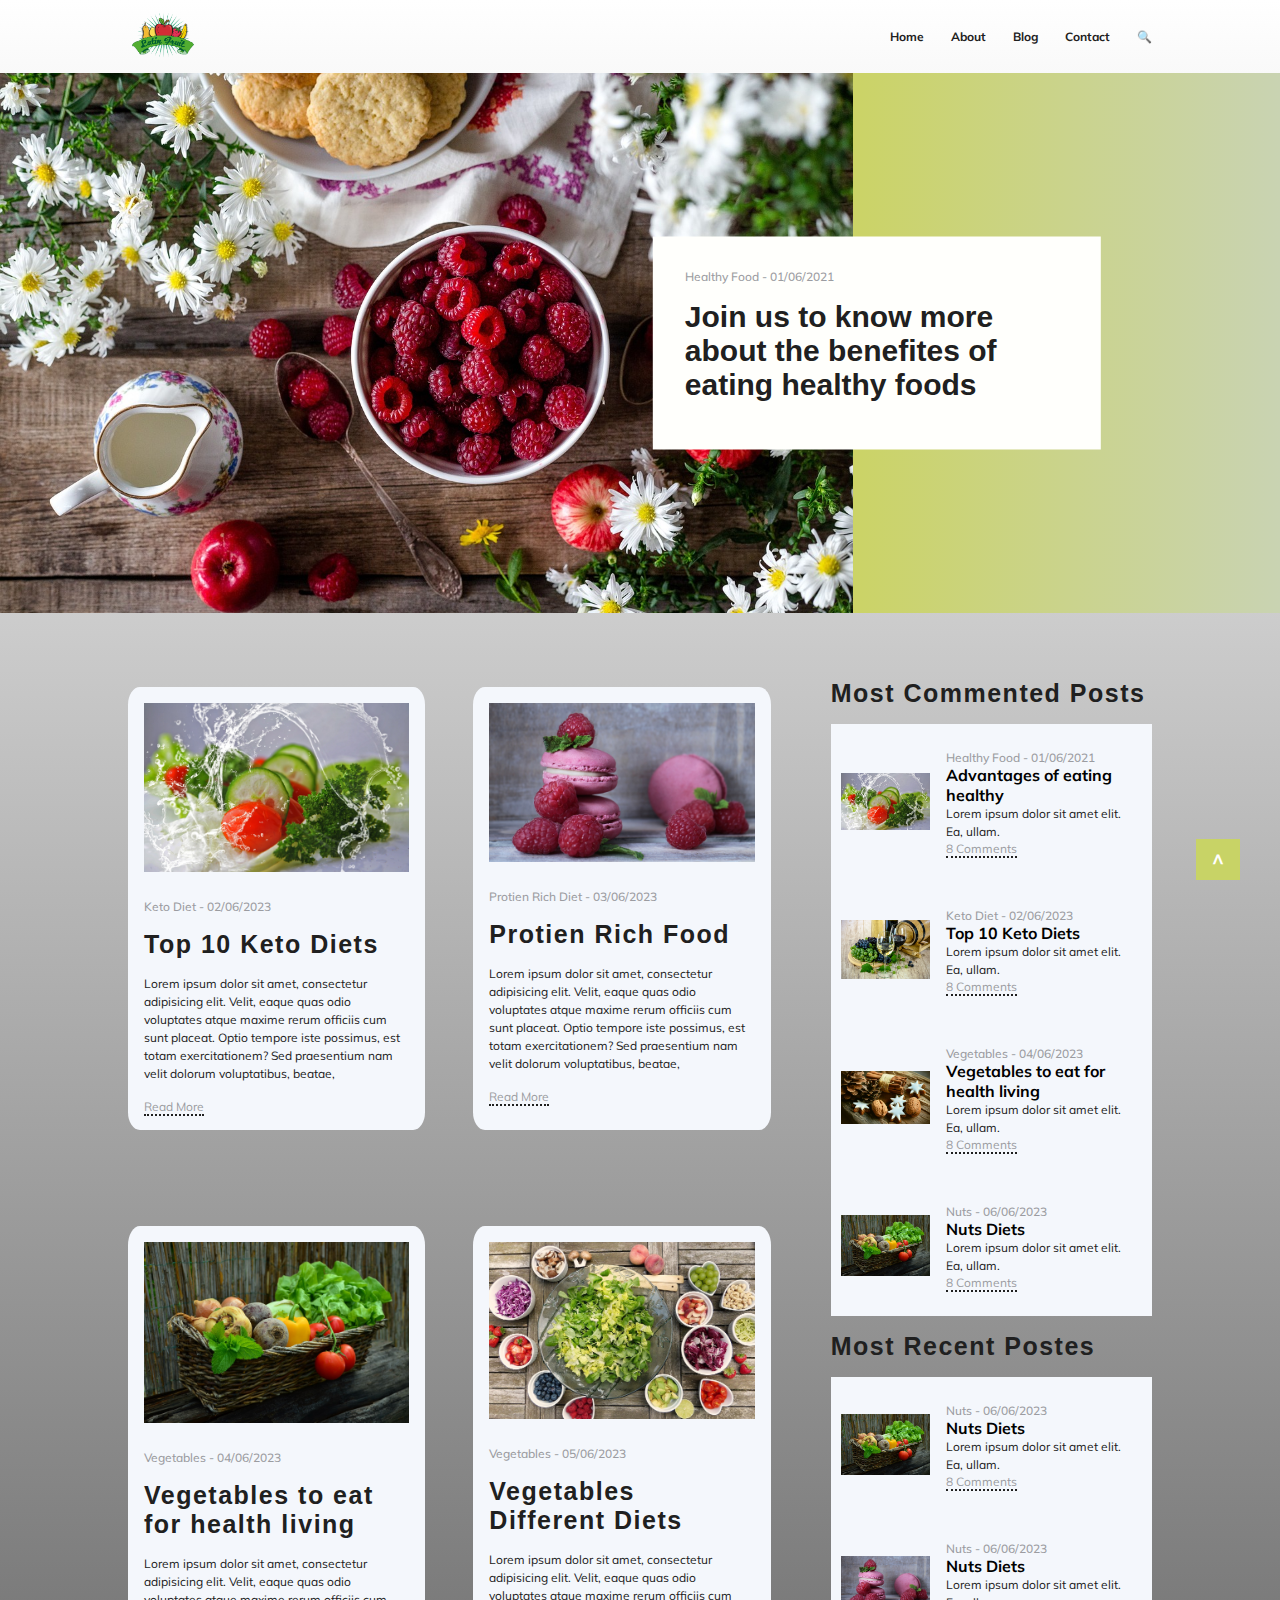
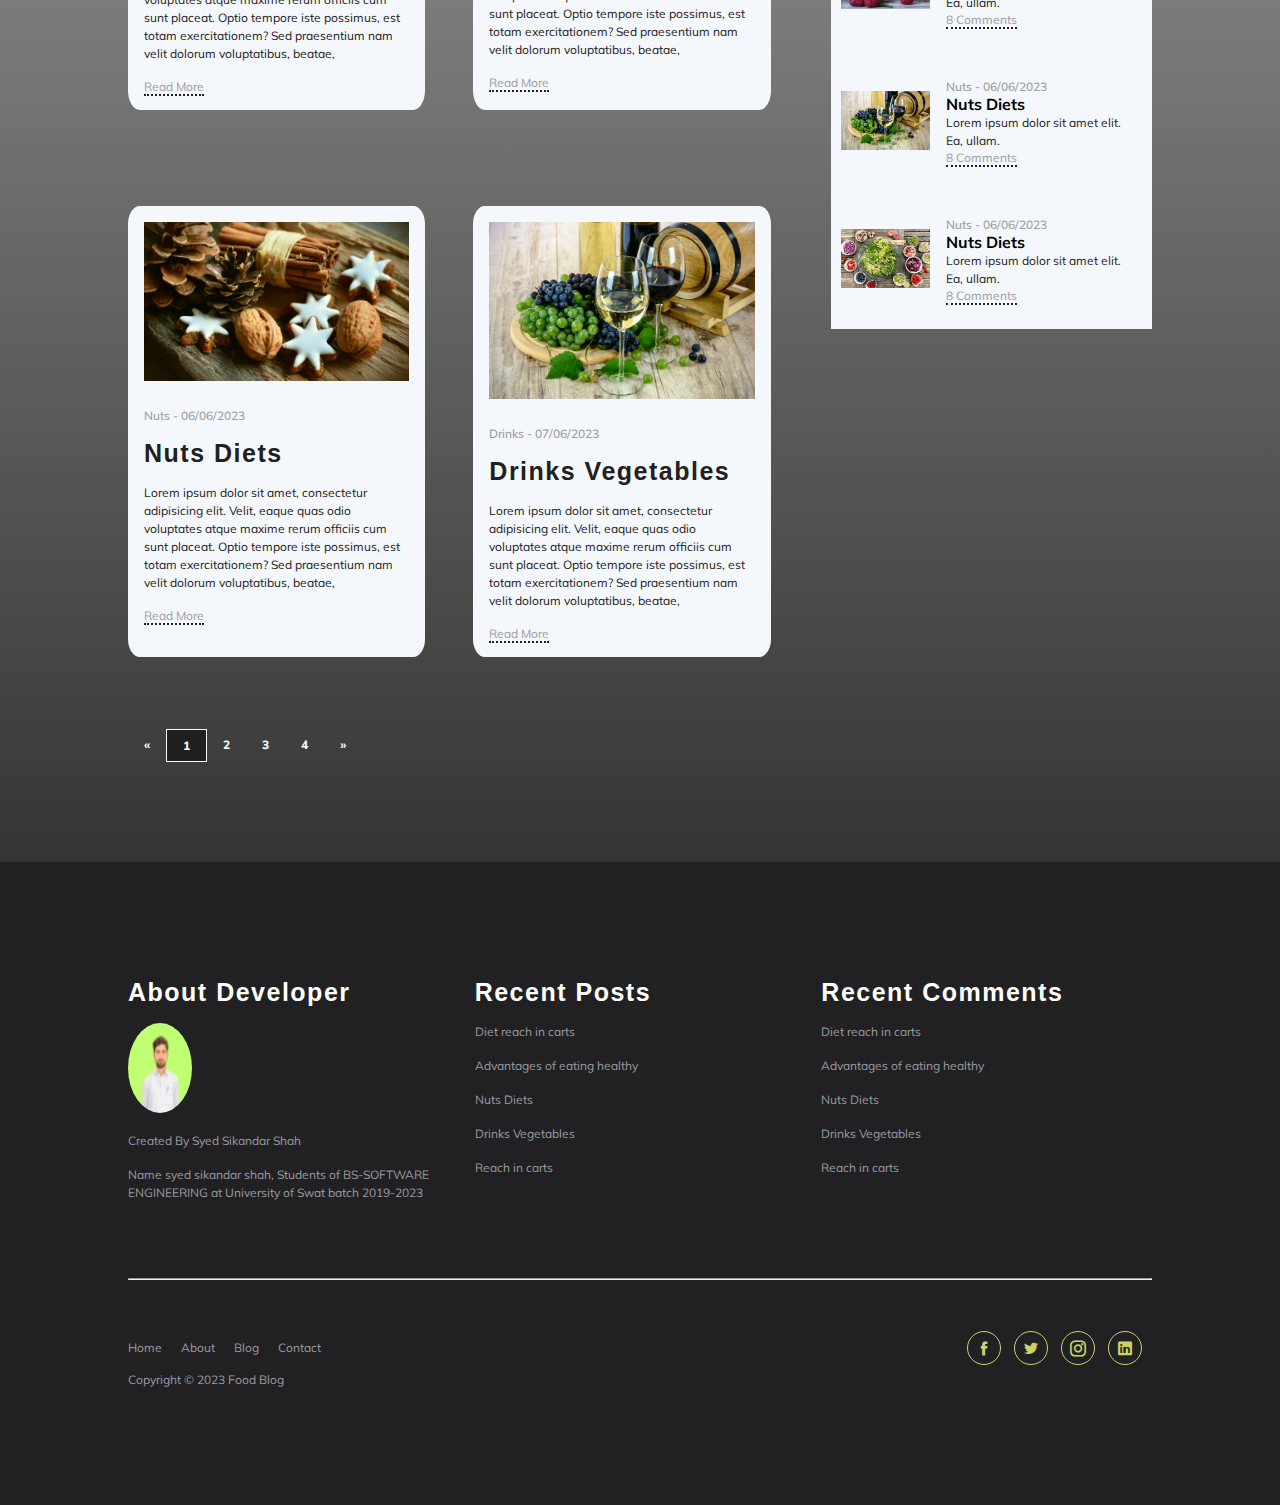
<file: index.html>
<!DOCTYPE html>
<html lang="en">

<head>
    <meta charset="UTF-8">
    <meta http-equiv="X-UA-Compatible" content="IE=edge">
    <meta name="viewport" content="width=device-width, initial-scale=1.0">
    <title>FOOD WEBSITE</title>
    <link rel="icon" href="logo.png">
    <link rel="stylesheet" href="font/icofont/icofont.min.css">
    <link rel="stylesheet" href="style.css">

</head>

<body>
    <div class="scroll-top">^</div>
    <div class="site-container">
        <nav>
            <div class="logo">
                <img src="logo.png" alt="">
            </div>
            <div class="menu">
                <a href="#home">Home</a>
                <a href="#about">About</a>
                <a href="#blog">Blog</a>
                <a href="#contact">Contact</a>
                <a href="#search">&#x1F50D;</a>
            </div>
            <div class="mobile-menu" onclick="myFunction()">
                <i class="icofont-navigation-menu"></i>
            </div>
        </nav>
    </div>

    <!-- Hero Section -->
    <section class="hero">
        <div class="left"></div>
        <div class="right">
            <div class="content-box">
                <span>Healthy Food - 01/06/2021</span>
                <h1>Join us to know more about the benefites of eating healthy foods</h1>
            </div>
        </div>

    </section>

    <!-- Blog Section -->
    <div class="site-container">
        <main>
            <div class="blog">
                <div class="blog-post">
                    <div class="thumbnail">
                        <img src="blog1.jpg" alt="">
                    </div>
                    <div class="blog-content">
                        <span>Keto Diet - 02/06/2023</span>
                        <h3>Top 10 Keto Diets</h3>
                        <p>
                            Lorem ipsum dolor sit amet, consectetur adipisicing elit. Velit, eaque quas odio voluptates
                            atque maxime rerum officiis cum sunt placeat. Optio tempore iste possimus, est totam
                            exercitationem? Sed praesentium nam velit dolorum voluptatibus, beatae,

                        </p>
                        <a href="#">Read More</a>
                    </div>
                </div>

                <div class="blog-post">
                    <div class="thumbnail">
                        <img src="blog2.jpg" alt="">
                    </div>
                    <div class="blog-content">
                        <span>Protien Rich Diet - 03/06/2023</span>
                        <h3>Protien Rich Food</h3>
                        <p>
                            Lorem ipsum dolor sit amet, consectetur adipisicing elit. Velit, eaque quas odio voluptates
                            atque maxime rerum officiis cum sunt placeat. Optio tempore iste possimus, est totam
                            exercitationem? Sed praesentium nam velit dolorum voluptatibus, beatae,

                        </p>
                        <a href="#">Read More</a>
                    </div>
                </div>

                <div class="blog-post">
                    <div class="thumbnail">
                        <img src="blog3.jpg" alt="">
                    </div>
                    <div class="blog-content">
                        <span>Vegetables - 04/06/2023</span>
                        <h3>Vegetables to eat for health living</h3>
                        <p>
                            Lorem ipsum dolor sit amet, consectetur adipisicing elit. Velit, eaque quas odio voluptates
                            atque maxime rerum officiis cum sunt placeat. Optio tempore iste possimus, est totam
                            exercitationem? Sed praesentium nam velit dolorum voluptatibus, beatae,

                        </p>
                        <a href="#">Read More</a>
                    </div>
                </div>


                <div class="blog-post">
                    <div class="thumbnail">
                        <img src="blog4.jpg" alt="">
                    </div>
                    <div class="blog-content">
                        <span>Vegetables - 05/06/2023</span>
                        <h3>Vegetables Different Diets</h3>
                        <p>
                            Lorem ipsum dolor sit amet, consectetur adipisicing elit. Velit, eaque quas odio voluptates
                            atque maxime rerum officiis cum sunt placeat. Optio tempore iste possimus, est totam
                            exercitationem? Sed praesentium nam velit dolorum voluptatibus, beatae,

                        </p>
                        <a href="#">Read More</a>
                    </div>
                </div>

                <div class="blog-post">
                    <div class="thumbnail">
                        <img src="blog5.jpg" alt="">
                    </div>
                    <div class="blog-content">
                        <span>Nuts - 06/06/2023</span>
                        <h3>Nuts Diets</h3>
                        <p>
                            Lorem ipsum dolor sit amet, consectetur adipisicing elit. Velit, eaque quas odio voluptates
                            atque maxime rerum officiis cum sunt placeat. Optio tempore iste possimus, est totam
                            exercitationem? Sed praesentium nam velit dolorum voluptatibus, beatae,

                        </p>
                        <a href="#">Read More</a>
                    </div>
                </div>


                <div class="blog-post">
                    <div class="thumbnail">
                        <img src="blog6.jpg" alt="">
                    </div>
                    <div class="blog-content">
                        <span>Drinks - 07/06/2023</span>
                        <h3>Drinks Vegetables</h3>
                        <p>
                            Lorem ipsum dolor sit amet, consectetur adipisicing elit. Velit, eaque quas odio voluptates
                            atque maxime rerum officiis cum sunt placeat. Optio tempore iste possimus, est totam
                            exercitationem? Sed praesentium nam velit dolorum voluptatibus, beatae,

                        </p>
                        <a href="#">Read More</a>
                    </div>
                </div>
                <div class="pagination">
                    <a href="#">&laquo;</a>
                    <a href="" class="active">1</a>
                    <a href="">2</a>
                    <a href="">3</a>
                    <a href="">4</a>
                    <a href="#">&raquo;</a>
                </div>
            </div>
            <aside>
                <div class="commented-posts">
                    <header>
                        <h3>Most Commented Posts</h3>
                    </header>
                    <div class="wrapper">
                        <div class="thumb">
                            <img src="blog1.jpg" alt="">
                        </div>
                        <div class="content">
                            <span>Healthy Food - 01/06/2021</span>
                            <h4>Advantages of eating healthy</h4>
                            <p>Lorem ipsum dolor sit amet elit. Ea, ullam.</p>
                            <a href="#"> 8 Comments</a>
                        </div>
                    </div>

                    <div class="wrapper">
                        <div class="thumb">
                            <img src="blog6.jpg" alt="">
                        </div>
                        <div class="content">
                            <span>Keto Diet - 02/06/2023</span>
                            <h4>Top 10 Keto Diets</h4>
                            <p>Lorem ipsum dolor sit amet elit. Ea, ullam.</p>
                            <a href="#"> 8 Comments</a>
                        </div>
                    </div>

                    <div class="wrapper">
                        <div class="thumb">
                            <img src="blog5.jpg" alt="">
                        </div>
                        <div class="content">
                            <span>Vegetables - 04/06/2023</span>
                            <h4>Vegetables to eat for health living</h4>
                            <p>Lorem ipsum dolor sit amet elit. Ea, ullam.</p>
                            <a href="#"> 8 Comments</a>
                        </div>
                    </div>

                    <div class="wrapper">
                        <div class="thumb">
                            <img src="blog3.jpg" alt="">
                        </div>
                        <div class="content">
                            <span>Nuts - 06/06/2023</span>
                            <h4>Nuts Diets</h4>
                            <p>Lorem ipsum dolor sit amet elit. Ea, ullam.</p>
                            <a href="#"> 8 Comments</a>
                        </div>
                    </div>
                </div>
                <div class="recent-posts">
                    <header>
                        <h3>Most Recent Postes</h3>
                    </header>
                    <div class="wrapper">
                        <div class="thumb">
                            <img src="blog3.jpg" alt="">
                        </div>
                        <div class="content">
                            <span>Nuts - 06/06/2023</span>
                            <h4>Nuts Diets</h4>
                            <p>Lorem ipsum dolor sit amet elit. Ea, ullam.</p>
                            <a href="#"> 8 Comments</a>
                        </div>
                    </div>

                    <div class="wrapper">
                        <div class="thumb">
                            <img src="blog2.jpg" alt="">
                        </div>
                        <div class="content">
                            <span>Nuts - 06/06/2023</span>
                            <h4>Nuts Diets</h4>
                            <p>Lorem ipsum dolor sit amet elit. Ea, ullam.</p>
                            <a href="#"> 8 Comments</a>
                        </div>
                    </div>

                    <div class="wrapper">
                        <div class="thumb">
                            <img src="blog6.jpg" alt="">
                        </div>
                        <div class="content">
                            <span>Nuts - 06/06/2023</span>
                            <h4>Nuts Diets</h4>
                            <p>Lorem ipsum dolor sit amet elit. Ea, ullam.</p>
                            <a href="#"> 8 Comments</a>
                        </div>
                    </div>

                    <div class="wrapper">
                        <div class="thumb">
                            <img src="blog4.jpg" alt="">
                        </div>
                        <div class="content">
                            <span>Nuts - 06/06/2023</span>
                            <h4>Nuts Diets</h4>
                            <p>Lorem ipsum dolor sit amet elit. Ea, ullam.</p>
                            <a href="#"> 8 Comments</a>
                        </div>
                    </div>
                </div>
            </aside>
        </main>
    </div>


    <footer>
        <div class="site-container">
            <div class="footer-top">
                <div class="left">
                    <h3> About Developer</h3>
                    <img src="creater.png" alt="">
                    <p> Created By Syed Sikandar Shah</p>
                    <p>Name syed sikandar shah, Students of BS-SOFTWARE ENGINEERING at University of Swat batch
                        2019-2023 </p>
                </div>
                <div class="center">
                    <h3> Recent Posts</h3>
                    <a href="#">
                        <p>Diet reach in carts</p>
                    </a>
                    <a href="#">
                        <p>Advantages of eating healthy</p>
                    </a>
                    <a href="#">
                        <p>Nuts Diets</p>
                    </a>
                    <a href="#">
                        <p>Drinks Vegetables</p>
                    </a>
                    <a href="#">
                        <p>Reach in carts</p>
                    </a>
                </div>
                <div class="right">
                    <h3>Recent Comments</h3>

                    <a href="#">
                        <p>Diet reach in carts</p>
                    </a>
                    <a href="#">
                        <p>Advantages of eating healthy</p>
                    </a>
                    <a href="#">
                        <p>Nuts Diets</p>
                    </a>
                    <a href="#">
                        <p>Drinks Vegetables</p>
                    </a>
                    <a href="#">
                        <p>Reach in carts</p>
                    </a>
                </div>
            </div>
            <hr>
            <div class="footer-bottom">
                <div class="footer-menu">
                    <ul>
                        <li><a href="">Home</a></li>
                        <li><a href="">About</a></li>
                        <li><a href="">Blog</a></li>
                        <li><a href="">Contact</a></li>
                    </ul>
                    <p>Copyright &copy; 2023 Food Blog</p>
                </div>
                <div class="social-icons">
                    <a class="icofont-facebook"></a>
                    <a class="icofont-twitter"></a>
                    <a class="icofont-instagram"></a>
                    <a class="icofont-linkedin"></a>
                </div>
            </div>
        </div>
    </footer>


    <script src="app.js"></script>
</body>

</html>
</file>
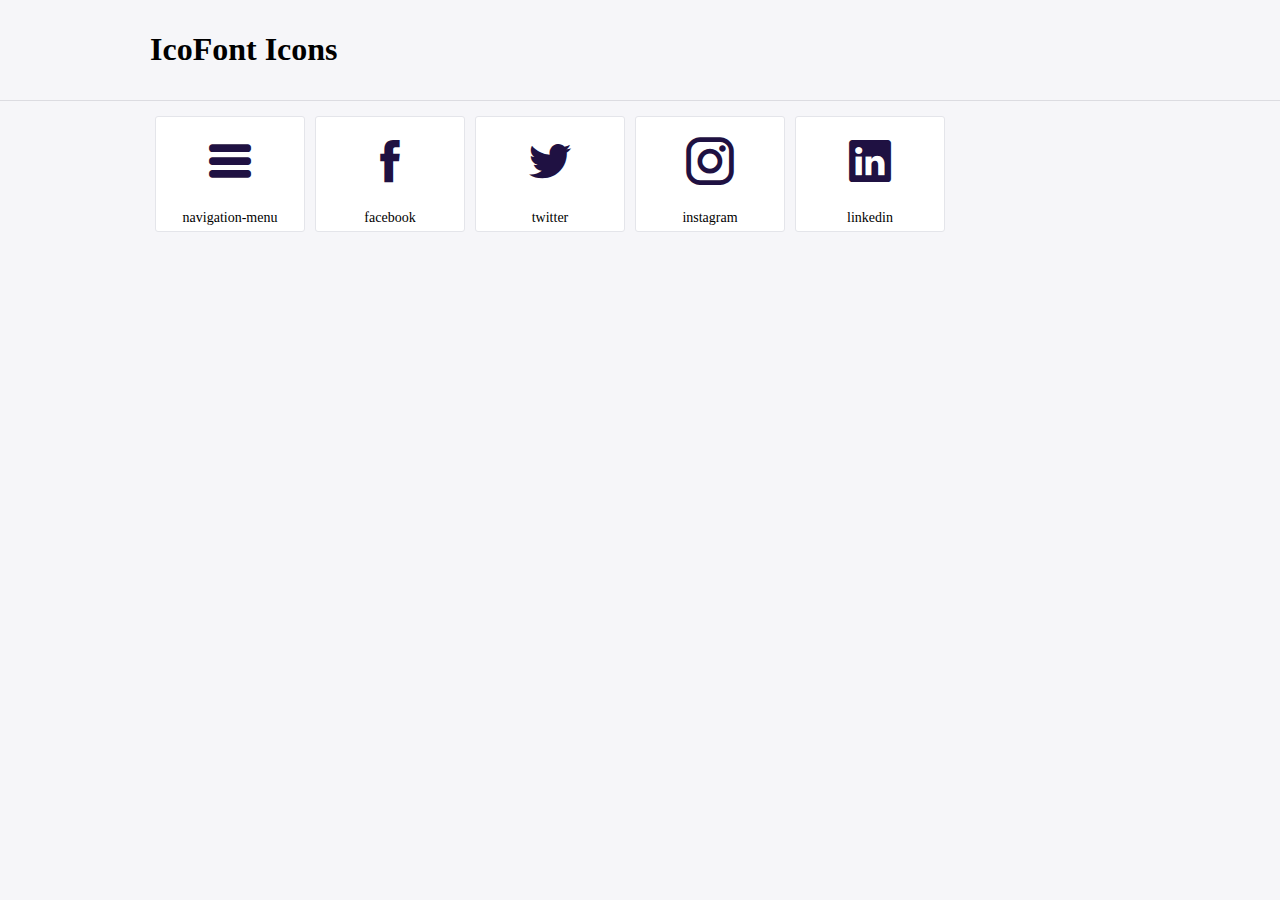
<file: font/icofont/demo.html>
<!DOCTYPE html>
	<html>
	<head>
		<meta charset="utf-8">
		<title>Examples | IcoFont</title>
		<link rel="stylesheet" type="text/css" href="./icofont.min.css">
		<style type="text/css">
			body {
				margin: 0;
				padding: 0;
				background: #F6F6F9;
			}
			.header {
				border-bottom: 1px solid #DCDCE1;
				padding: 10px 0;
				margin-bottom: 10px;
			}
			.container {
				width: 980px;
				margin: 0 auto;
			}
			.ico-title {
				font-size: 2em;
			}
			.iconlist {
				margin: 0;
				padding: 0;
				list-style: none;
				text-align: center;
				width: 100%;
				display: flex;
				flex-wrap: wrap;
				flex-direction: row;
			}
			.iconlist li {
				position: relative;
				margin: 5px;
				width: 150px;
				cursor: pointer;
			}
			.iconlist li .icon-holder {
				position: relative;
				text-align: center;
				border-radius: 3px;
				overflow: hidden;
				padding-bottom: 5px;
				background: #ffffff;
				border: 1px solid #E4E5EA;
				transition: all 0.2s linear 0s;
			}
			.iconlist li .icon-holder:hover {
				background: #00C3DA;
				color: #ffffff;
			}
			.iconlist li .icon-holder:hover .icon i {
				color: #ffffff;
			}
			.iconlist li .icon-holder .icon {
				padding: 20px;
				text-align: center;
			}
			.iconlist li .icon-holder .icon i {
				font-size: 3em;
				color: #1F1142;
			}
			.iconlist li .icon-holder span {
				font-size: 14px;
				display: block;
				margin-top: 5px;
				border-radius: 3px;
			}
		</style>
	</head>
	<body>
	<div class="header">
		<div class="container">
			<h1 class="ico-title"> IcoFont Icons </h1>
		</div>
	</div>
	<div class="container">
		<ul class="iconlist">
		
		<li>
			<div class="icon-holder">
				<div class="icon"> 
					<i class="icofont-navigation-menu"></i>
				</div> 
				<span> navigation-menu </span>
			</div>
		</li>
		
		<li>
			<div class="icon-holder">
				<div class="icon"> 
					<i class="icofont-facebook"></i>
				</div> 
				<span> facebook </span>
			</div>
		</li>
		
		<li>
			<div class="icon-holder">
				<div class="icon"> 
					<i class="icofont-twitter"></i>
				</div> 
				<span> twitter </span>
			</div>
		</li>
		
		<li>
			<div class="icon-holder">
				<div class="icon"> 
					<i class="icofont-instagram"></i>
				</div> 
				<span> instagram </span>
			</div>
		</li>
		
		<li>
			<div class="icon-holder">
				<div class="icon"> 
					<i class="icofont-linkedin"></i>
				</div> 
				<span> linkedin </span>
			</div>
		</li>
		
		</ul>
	</div>	
	</body>
	</html>
</file>
<file: style.css>
@import url('https://fonts.googleapis.com/css2?family=Mulish:wght@400;500;700&family=Playfair+Display:wght@800&family=Poppins:wght@400;800&family=Ubuntu:ital,wght@1,300&display=swap');

:root {
    --promary--color: #202020;
    --secondary-color: #F4F7FC;
    --grey: #a6a6a6;
}

html {
    font-size: 62.5%;
    scroll-behavior: smooth;
}


*,
::before,
::after {
    padding: 0;
    margin: 0;
    box-sizing: border-box;
}

body {
    font-family: 'Mulish', sans-serif;
    background: linear-gradient(to bottom, white, black);
}


h1,
h2,
h3 {
    font-family: 'Playflair Display', sans-serif;
    font-weight: 700;
    color: var(--promary--color);
    margin: 1.6rem 0;
}

p {
    font-weight: 400;
    margin: 1.6rem 0;
    font-size: 1.2rem;
    color: var(--promary--color);
    line-height: 1.5;
}

h1 {
    font-size: 3rem;
}


@media screen and (max-width:768px) {
    h1 {
        font-size: 3rem;
    }
}


h2 {
    font-size: 3rem;
    letter-spacing: 1.5px;
}

h3 {
    font-size: 2.5rem;
    letter-spacing: 1.5px;
}

h4 {
    font-size: 1.6rem;
}

span {
    color: var(--grey);
    font-size: 1.5rem;
    font-weight: 500;
}


a {
    text-decoration: none;
    margin: 1.6rem 0;
    color: var(--gray);
    font-size: 1.6rem;
    border-bottom: 2px dotted var(--promary--color);
}



.site-container {
    width: 80%;
    margin: 0 auto;

}

img {
    max-width: 100%;
    height: auto;
}

hr {
    margin: 16px 0;
}

.scroll-top
{
    position: fixed;
    bottom: 20px;
    right: 40px;
    z-index: 99;
    background-color: #C8D366;
    color: white;
    cursor: pointer;
    padding: 8px 16px;
    font-size: 20px;
    font-weight: 800;
}


.scroll-top:hover
{
    background-color: var(--grey);
    
}

/* Navigation */

nav {
    position: relative;
    display: flex;
    align-items: center;
    justify-content: space-between;
}


nav .logo img
{
    height: 70px;
    width: 70px;
    cursor: pointer;
}

nav .menu a {
    border-bottom: none;
    color: var(--promary--color);
    font-weight: 700;
    margin-left: 24px;
}


nav .menu a:hover
{
    color: #C8D366;
}
.mobile-menu {
    display: none;
}

@media screen and (max-width:768px) {
    .mobile-menu {
        display: block;
        font-size: 24px;
        cursor: pointer;
    }

    .menu {
        position: absolute;
        background: linear-gradient(to top, var(--grey), var(--secondary-color));
        width: 100%;
        top: 100%;
        z-index: 99;
        display: none;
    }

    nav .menu a  {
        padding: 25px 0;
        text-align: center;
        font-size: 20px;
        display: block;
        margin-left: 0px;

    }


    nav .menu a:hover
    {
        background-color: #CBD366;
        color: #F4F7FC;
    }

    .show {
        display: block;
    }
}



/* Hero Section */
.hero {
    display: grid;
    grid-template-columns: 2fr 1fr;
    position: relative;
}


.hero .left {
    background-image: url('bg.jpg');
    background-size: cover;
    height: 60vh;
    background-repeat: no-repeat;
    background-position: center;
}

.hero .right {

    background: linear-gradient(to right, #CBD366, rgb(201, 211, 178));

}

.hero .content-box {
    position: absolute;
    background-color: #fffffc;
    padding: 32px;
    width: 35%;
    top: 50%;
    left: 65%;
    transform: translate(-40%, -50%);


}

@media screen and (max-width: 768px) {
    .hero {
        grid-template-columns: 1fr;
    }

    .hero .content-box {
        top: 50%;
        left: 50%;
        transform: translate(-50%, -50%);
        width: 80%;
        background-color: #fffffc;
    }


}


/* blog */

main {
    display: grid;
    grid-template-columns: 2fr 1fr;
    margin-top: 50px;
    grid-gap: 60px;

}

.blog {
    display: grid;
    grid-template-columns: 1fr 1fr;
    grid-gap: 48px;


}

.blog .thumbnail {
    object-fit: 'contain';

}


.blog-post {
    background-color: var(--secondary-color);
    margin: 24px 0;
    padding: 16px;
    border-radius: 4%;

}

.blog-post:hover
{
    background: linear-gradient(to top, #e1ea89, var(--secondary-color) );
}

.blog-content {
    margin-top: 24px;
}

.blog-content:hover
{
    color: var(--secondary-color);
}


.pagination {
    display: inline-block;
    width: 80%;
    border-radius: 5px;
}




.pagination .active {
    border: 1px solid var(--secondary-color);
    background-color: var(--promary--color);
}

.pagination a {
    color: var(--secondary-color);
    float: left;
    padding: 8px 16px;
    text-decoration: none;
    border: 0;
    font-weight: 800;
}


@media screen and  (max-width:1024px) {
    .blog {
        grid-template-columns: 1fr;

    }

}



/* Aside */


.wrapper {
    display: flex;
    align-items: center;
    background-color: #F4F7FC;
    padding: 1rem 1rem;
}

.wrapper:hover
{
    background: radial-gradient(circle,var(--secondary-color), #e1ea89 );
}

.wrapper .thumb {
    flex: 1;
}


.wrapper .content {
    flex: 2;
    padding: 16px;
}



.wrapper p,
span,
a {
    font-size: 1.2rem;
    margin: 0;
}


@media screen and (max-width:768px) {
    .size-container {
        width: 100%;
        padding: 0 24px;
    }

    main {
        grid-template-columns: 1fr;
    }

    .wrapper {
        margin: 24px 0;
    }
}



/* footer */

footer {
    background-color: #212124;
    margin-top: 100px;
    padding: 100px 0;
}

footer h3 {
    color: #fffffc;
}


footer p,
span,
a {
    color: #9B9CA1;
}

.footer-top {
    display: grid;
    grid-template-columns: repeat(3, 1fr);
    margin: 0 auto;
    grid-gap: 16px;
    justify-content: center;
}

.footer-top .left span {
    text-align: center;
}

.footer-top a:hover
{
    color: #e1ea89;
}

.footer-top .left img {
    height: 10vh;
    width: 5vw;
    border-radius: 50%;


}

@media screen and (max-width: 768px) {
    .footer-top .left img {
        height: 9vh;
        width: 8vw;
        border-radius: 50%;
    }
}



footer hr {
    margin: 60px 0;
}


.footer-bottom {

    margin-top: 50px;
    display: flex;
    justify-content: space-between;
}

.footer-menu li {
    list-style: none;
    display: inline-block;
    margin-right: 16px;
}

footer a:hover 
{
    color: #e1ea89;
}

.center p:hover
{
    color: #e1ea89;
}

.right p:hover
{
    color: #e1ea89;
}

.social-icons a {
    color: #CBD366;
    font-size: 16px;
    border: 1px solid #CBD366;
    border-radius: 50%;
    padding: 8px;
    cursor: pointer;
    margin-right: 10px;
}

.social-icons a:hover
{
    color: #F4F7FC;
    border: none;
    background-color: #CBD366;
}

@media screen and (max-width : 768px) {
    .footer-top {
        grid-template-columns: 1fr;
        justify-items: start;
    }

    .footer-bottom {
        grid-template-columns: 1fr;
        justify-items: start;
        display: block;

    }

    .social-icons {
        margin-top: 40px;
    }
}
</file>
